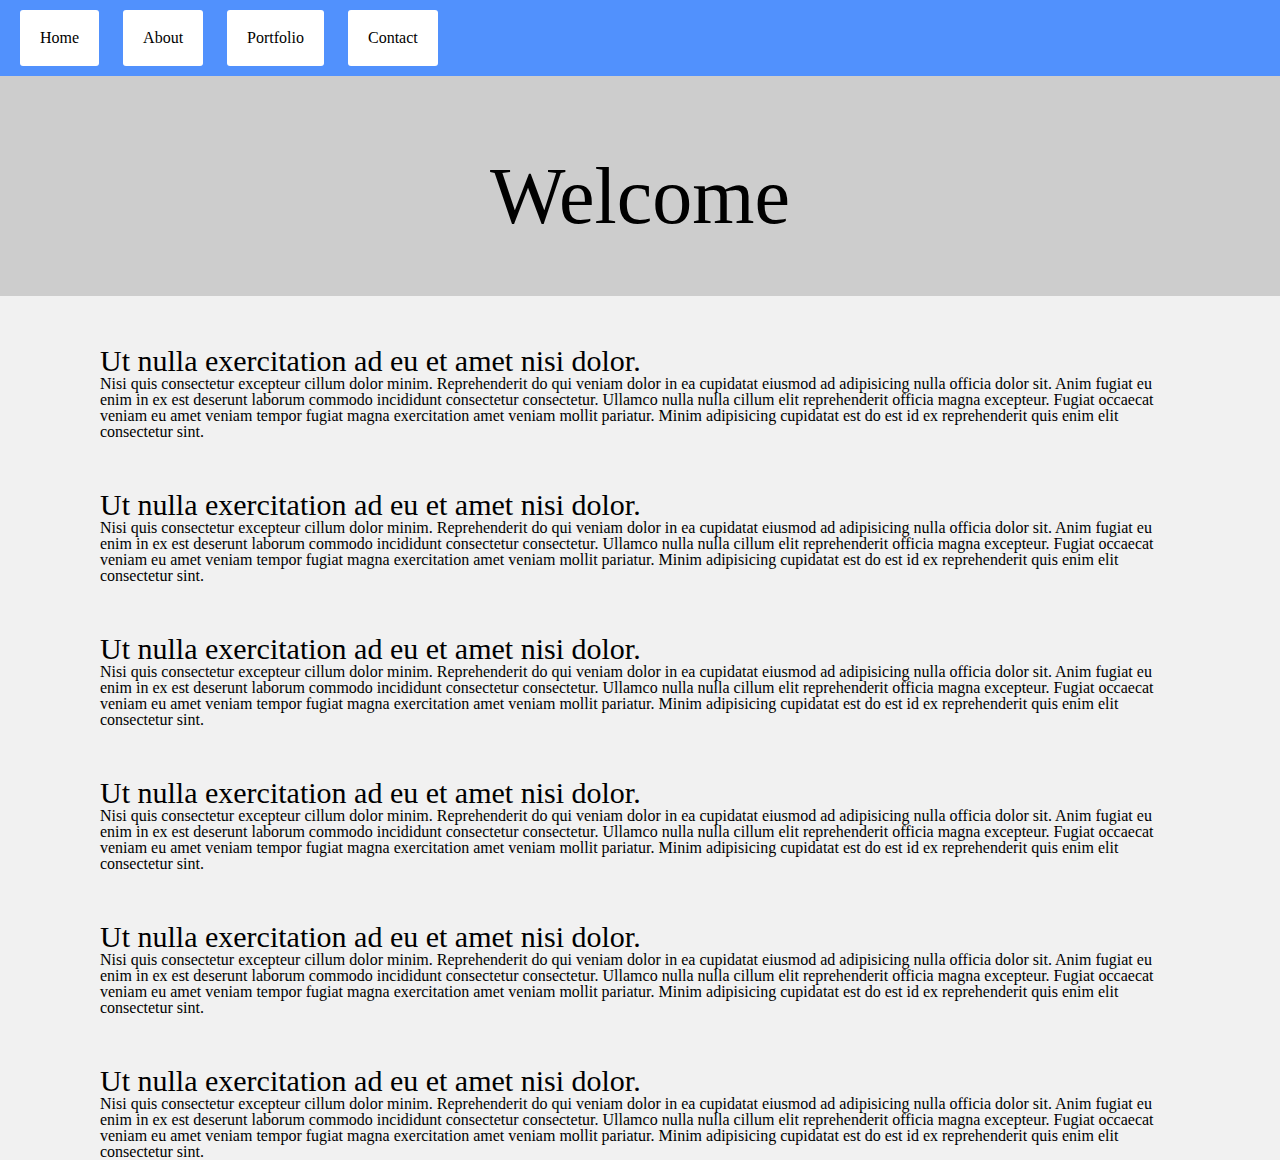
<file: htmlCss/Lesson 3/01-Stu_ReviewActivity/Solved/index.html>
<!DOCTYPE html>
<html lang="en">

<head>
  <meta charset="UTF-8">
  <title>CSS Review</title>
  <link rel="stylesheet" href="reset.css">
  <link rel="stylesheet" href="styles.css">
</head>

<body>

  <div class="container">
    <nav class="navbar">
      <ul>
        <li>
          <a href="#">Home</a>
        </li>
        <li>
          <a href="#">About</a>
        </li>
        <li>
          <a href="#">Portfolio</a>
        </li>
        <li>
          <a href="#">Contact</a>
        </li>
      </ul>
    </nav>
    <header class="header">
      <h1>Welcome</h1>
    </header>
    <main>
      <section class="posts">
        <article class="post">
          <h3>Ut nulla exercitation ad eu et amet nisi dolor.</h3>
          <p>Nisi quis consectetur excepteur cillum dolor minim. Reprehenderit do qui veniam dolor in ea cupidatat eiusmod ad adipisicing nulla officia dolor sit. Anim fugiat eu enim in ex est deserunt laborum commodo incididunt consectetur consectetur.
            Ullamco nulla nulla cillum elit reprehenderit officia magna excepteur. Fugiat occaecat veniam eu amet veniam tempor fugiat magna exercitation amet veniam mollit pariatur. Minim adipisicing cupidatat est do est id ex reprehenderit quis enim
            elit consectetur sint.
          </p>
        </article>
        <article class="post">
          <h3>Ut nulla exercitation ad eu et amet nisi dolor.</h3>
          <p>Nisi quis consectetur excepteur cillum dolor minim. Reprehenderit do qui veniam dolor in ea cupidatat eiusmod ad adipisicing nulla officia dolor sit. Anim fugiat eu enim in ex est deserunt laborum commodo incididunt consectetur consectetur.
            Ullamco nulla nulla cillum elit reprehenderit officia magna excepteur. Fugiat occaecat veniam eu amet veniam tempor fugiat magna exercitation amet veniam mollit pariatur. Minim adipisicing cupidatat est do est id ex reprehenderit quis enim
            elit consectetur sint.
          </p>
        </article>
        <article class="post">
          <h3>Ut nulla exercitation ad eu et amet nisi dolor.</h3>
          <p>Nisi quis consectetur excepteur cillum dolor minim. Reprehenderit do qui veniam dolor in ea cupidatat eiusmod ad adipisicing nulla officia dolor sit. Anim fugiat eu enim in ex est deserunt laborum commodo incididunt consectetur consectetur.
            Ullamco nulla nulla cillum elit reprehenderit officia magna excepteur. Fugiat occaecat veniam eu amet veniam tempor fugiat magna exercitation amet veniam mollit pariatur. Minim adipisicing cupidatat est do est id ex reprehenderit quis enim
            elit consectetur sint.
          </p>
        </article>
        <article class="post">
          <h3>Ut nulla exercitation ad eu et amet nisi dolor.</h3>
          <p>Nisi quis consectetur excepteur cillum dolor minim. Reprehenderit do qui veniam dolor in ea cupidatat eiusmod ad adipisicing nulla officia dolor sit. Anim fugiat eu enim in ex est deserunt laborum commodo incididunt consectetur consectetur.
            Ullamco nulla nulla cillum elit reprehenderit officia magna excepteur. Fugiat occaecat veniam eu amet veniam tempor fugiat magna exercitation amet veniam mollit pariatur. Minim adipisicing cupidatat est do est id ex reprehenderit quis enim
            elit consectetur sint.
          </p>
        </article>
        <article class="post">
          <h3>Ut nulla exercitation ad eu et amet nisi dolor.</h3>
          <p>Nisi quis consectetur excepteur cillum dolor minim. Reprehenderit do qui veniam dolor in ea cupidatat eiusmod ad adipisicing nulla officia dolor sit. Anim fugiat eu enim in ex est deserunt laborum commodo incididunt consectetur consectetur.
            Ullamco nulla nulla cillum elit reprehenderit officia magna excepteur. Fugiat occaecat veniam eu amet veniam tempor fugiat magna exercitation amet veniam mollit pariatur. Minim adipisicing cupidatat est do est id ex reprehenderit quis enim
            elit consectetur sint.
          </p>
        </article>
        <article class="post">
          <h3>Ut nulla exercitation ad eu et amet nisi dolor.</h3>
          <p>Nisi quis consectetur excepteur cillum dolor minim. Reprehenderit do qui veniam dolor in ea cupidatat eiusmod ad adipisicing nulla officia dolor sit. Anim fugiat eu enim in ex est deserunt laborum commodo incididunt consectetur consectetur.
            Ullamco nulla nulla cillum elit reprehenderit officia magna excepteur. Fugiat occaecat veniam eu amet veniam tempor fugiat magna exercitation amet veniam mollit pariatur. Minim adipisicing cupidatat est do est id ex reprehenderit quis enim
            elit consectetur sint.
          </p>
        </article>
      </section>
    </main>
  </div>
  
</body>

</html>
</file>
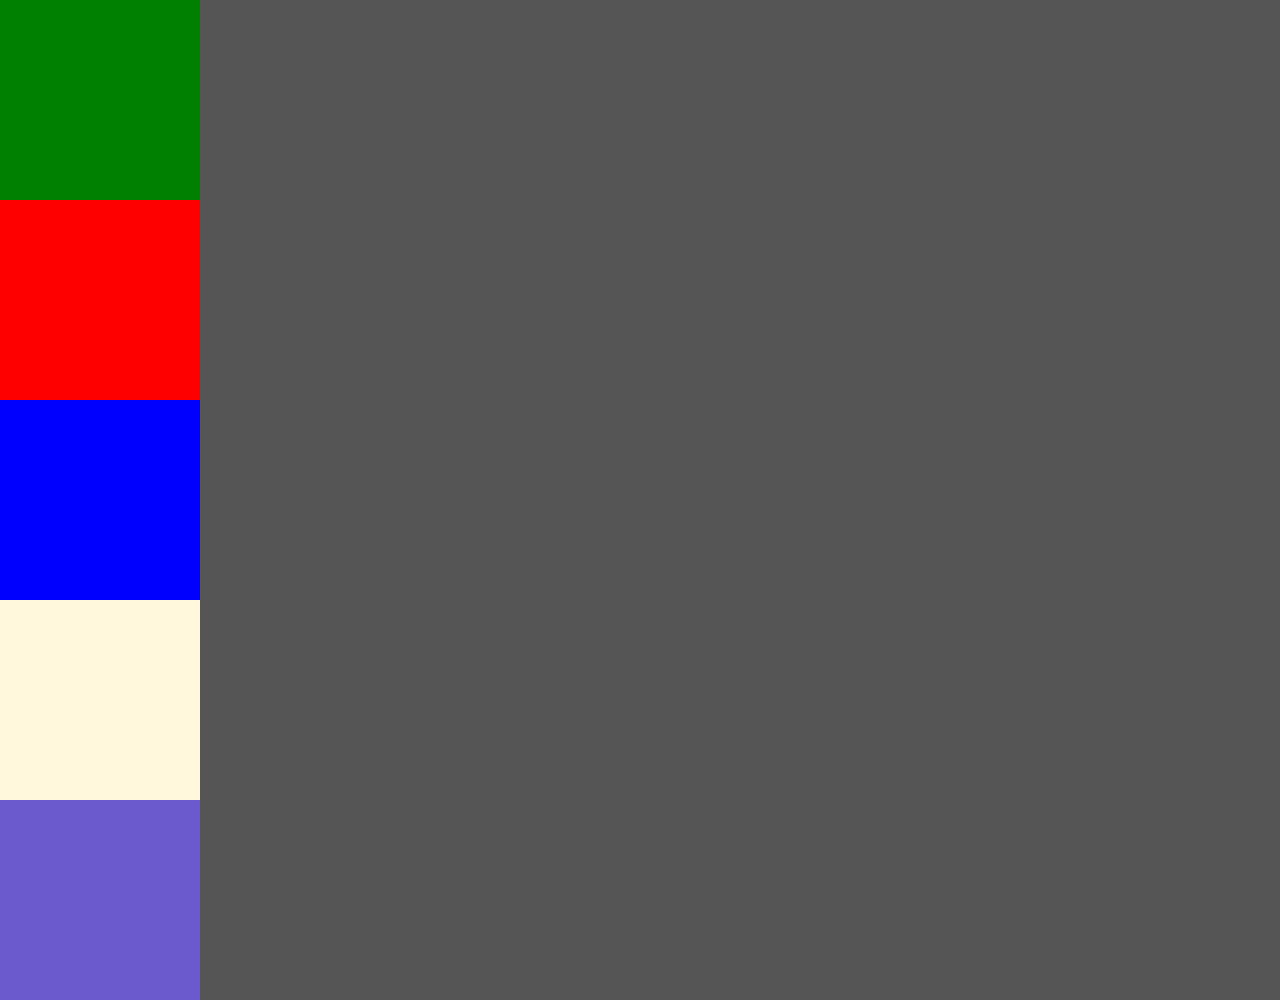
<file: htmlCss/Lesson 3/03-Ins_MediaQueries/Solved/index.html>
<!DOCTYPE html>
<html lang="en">
<head>
  <meta charset="UTF-8">
  <title>Media Query Example</title>
  <link rel="stylesheet" href="reset.css">
  <link rel="stylesheet" href="styles.css">
</head>
<body>

<!--Giving each div a different class in order to apply styles to them-->
  <div class="box box-1"></div>
  <div class="box box-2"></div>
  <div class="box box-3"></div>
  <div class="box box-4"></div>
  <div class="box box-5"></div>

</body>
</html>
</file>
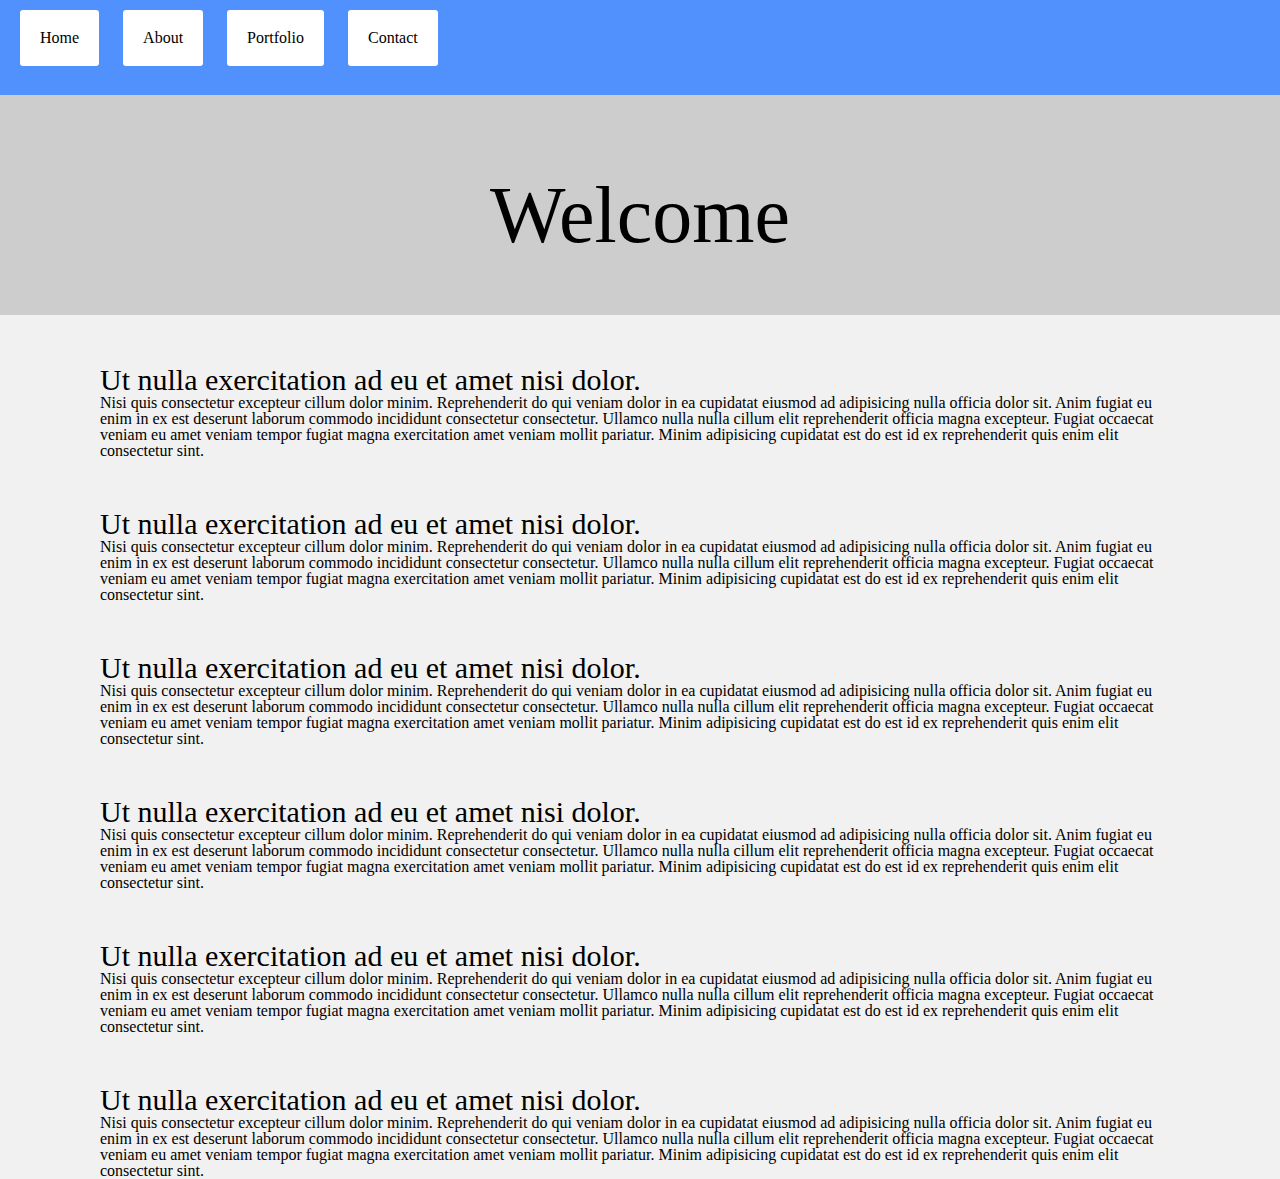
<file: htmlCss/Lesson 3/04-Stu_MediaQueries/Solved/index.html>
<!DOCTYPE html>
<html lang="en">

<head>
  <meta charset="UTF-8">
  <title>CSS Review</title>
  <link rel="stylesheet" href="reset.css">
  <link rel="stylesheet" href="styles.css">
</head>

<body>

  <div class="container">
    <nav class="navbar">
      <ul>
        <li>
          <a href="#">Home</a>
        </li>
        <li>
          <a href="#">About</a>
        </li>
        <li>
          <a href="#">Portfolio</a>
        </li>
        <li>
          <a href="#">Contact</a>
        </li>
      </ul>
      <select id="nav-select">
        <option value="home">Home</option>
        <option value="about">About</option>
        <option value="portfolio">Portfolio</option>
        <option value="contact">Contact</option>
      </select>
      <div class="clearfix"></div>
    </nav>
    <header class="header">
      <h1>Welcome</h1>
    </header>
    <main>
      <section class="posts">
        <article class="post">
          <h3>Ut nulla exercitation ad eu et amet nisi dolor.</h3>
          <p>Nisi quis consectetur excepteur cillum dolor minim. Reprehenderit do qui veniam dolor in ea cupidatat eiusmod ad adipisicing nulla officia dolor sit. Anim fugiat eu enim in ex est deserunt laborum commodo incididunt consectetur consectetur.
            Ullamco nulla nulla cillum elit reprehenderit officia magna excepteur. Fugiat occaecat veniam eu amet veniam tempor fugiat magna exercitation amet veniam mollit pariatur. Minim adipisicing cupidatat est do est id ex reprehenderit quis enim
            elit consectetur sint.
          </p>
        </article>
        <article class="post">
          <h3>Ut nulla exercitation ad eu et amet nisi dolor.</h3>
          <p>Nisi quis consectetur excepteur cillum dolor minim. Reprehenderit do qui veniam dolor in ea cupidatat eiusmod ad adipisicing nulla officia dolor sit. Anim fugiat eu enim in ex est deserunt laborum commodo incididunt consectetur consectetur.
            Ullamco nulla nulla cillum elit reprehenderit officia magna excepteur. Fugiat occaecat veniam eu amet veniam tempor fugiat magna exercitation amet veniam mollit pariatur. Minim adipisicing cupidatat est do est id ex reprehenderit quis enim
            elit consectetur sint.
          </p>
        </article>
        <article class="post">
          <h3>Ut nulla exercitation ad eu et amet nisi dolor.</h3>
          <p>Nisi quis consectetur excepteur cillum dolor minim. Reprehenderit do qui veniam dolor in ea cupidatat eiusmod ad adipisicing nulla officia dolor sit. Anim fugiat eu enim in ex est deserunt laborum commodo incididunt consectetur consectetur.
            Ullamco nulla nulla cillum elit reprehenderit officia magna excepteur. Fugiat occaecat veniam eu amet veniam tempor fugiat magna exercitation amet veniam mollit pariatur. Minim adipisicing cupidatat est do est id ex reprehenderit quis enim
            elit consectetur sint.
          </p>
        </article>
        <article class="post">
          <h3>Ut nulla exercitation ad eu et amet nisi dolor.</h3>
          <p>Nisi quis consectetur excepteur cillum dolor minim. Reprehenderit do qui veniam dolor in ea cupidatat eiusmod ad adipisicing nulla officia dolor sit. Anim fugiat eu enim in ex est deserunt laborum commodo incididunt consectetur consectetur.
            Ullamco nulla nulla cillum elit reprehenderit officia magna excepteur. Fugiat occaecat veniam eu amet veniam tempor fugiat magna exercitation amet veniam mollit pariatur. Minim adipisicing cupidatat est do est id ex reprehenderit quis enim
            elit consectetur sint.
          </p>
        </article>
        <article class="post">
          <h3>Ut nulla exercitation ad eu et amet nisi dolor.</h3>
          <p>Nisi quis consectetur excepteur cillum dolor minim. Reprehenderit do qui veniam dolor in ea cupidatat eiusmod ad adipisicing nulla officia dolor sit. Anim fugiat eu enim in ex est deserunt laborum commodo incididunt consectetur consectetur.
            Ullamco nulla nulla cillum elit reprehenderit officia magna excepteur. Fugiat occaecat veniam eu amet veniam tempor fugiat magna exercitation amet veniam mollit pariatur. Minim adipisicing cupidatat est do est id ex reprehenderit quis enim
            elit consectetur sint.
          </p>
        </article>
        <article class="post">
          <h3>Ut nulla exercitation ad eu et amet nisi dolor.</h3>
          <p>Nisi quis consectetur excepteur cillum dolor minim. Reprehenderit do qui veniam dolor in ea cupidatat eiusmod ad adipisicing nulla officia dolor sit. Anim fugiat eu enim in ex est deserunt laborum commodo incididunt consectetur consectetur.
            Ullamco nulla nulla cillum elit reprehenderit officia magna excepteur. Fugiat occaecat veniam eu amet veniam tempor fugiat magna exercitation amet veniam mollit pariatur. Minim adipisicing cupidatat est do est id ex reprehenderit quis enim
            elit consectetur sint.
          </p>
        </article>
      </section>
    </main>
  </div>

</body>

</html>
</file>
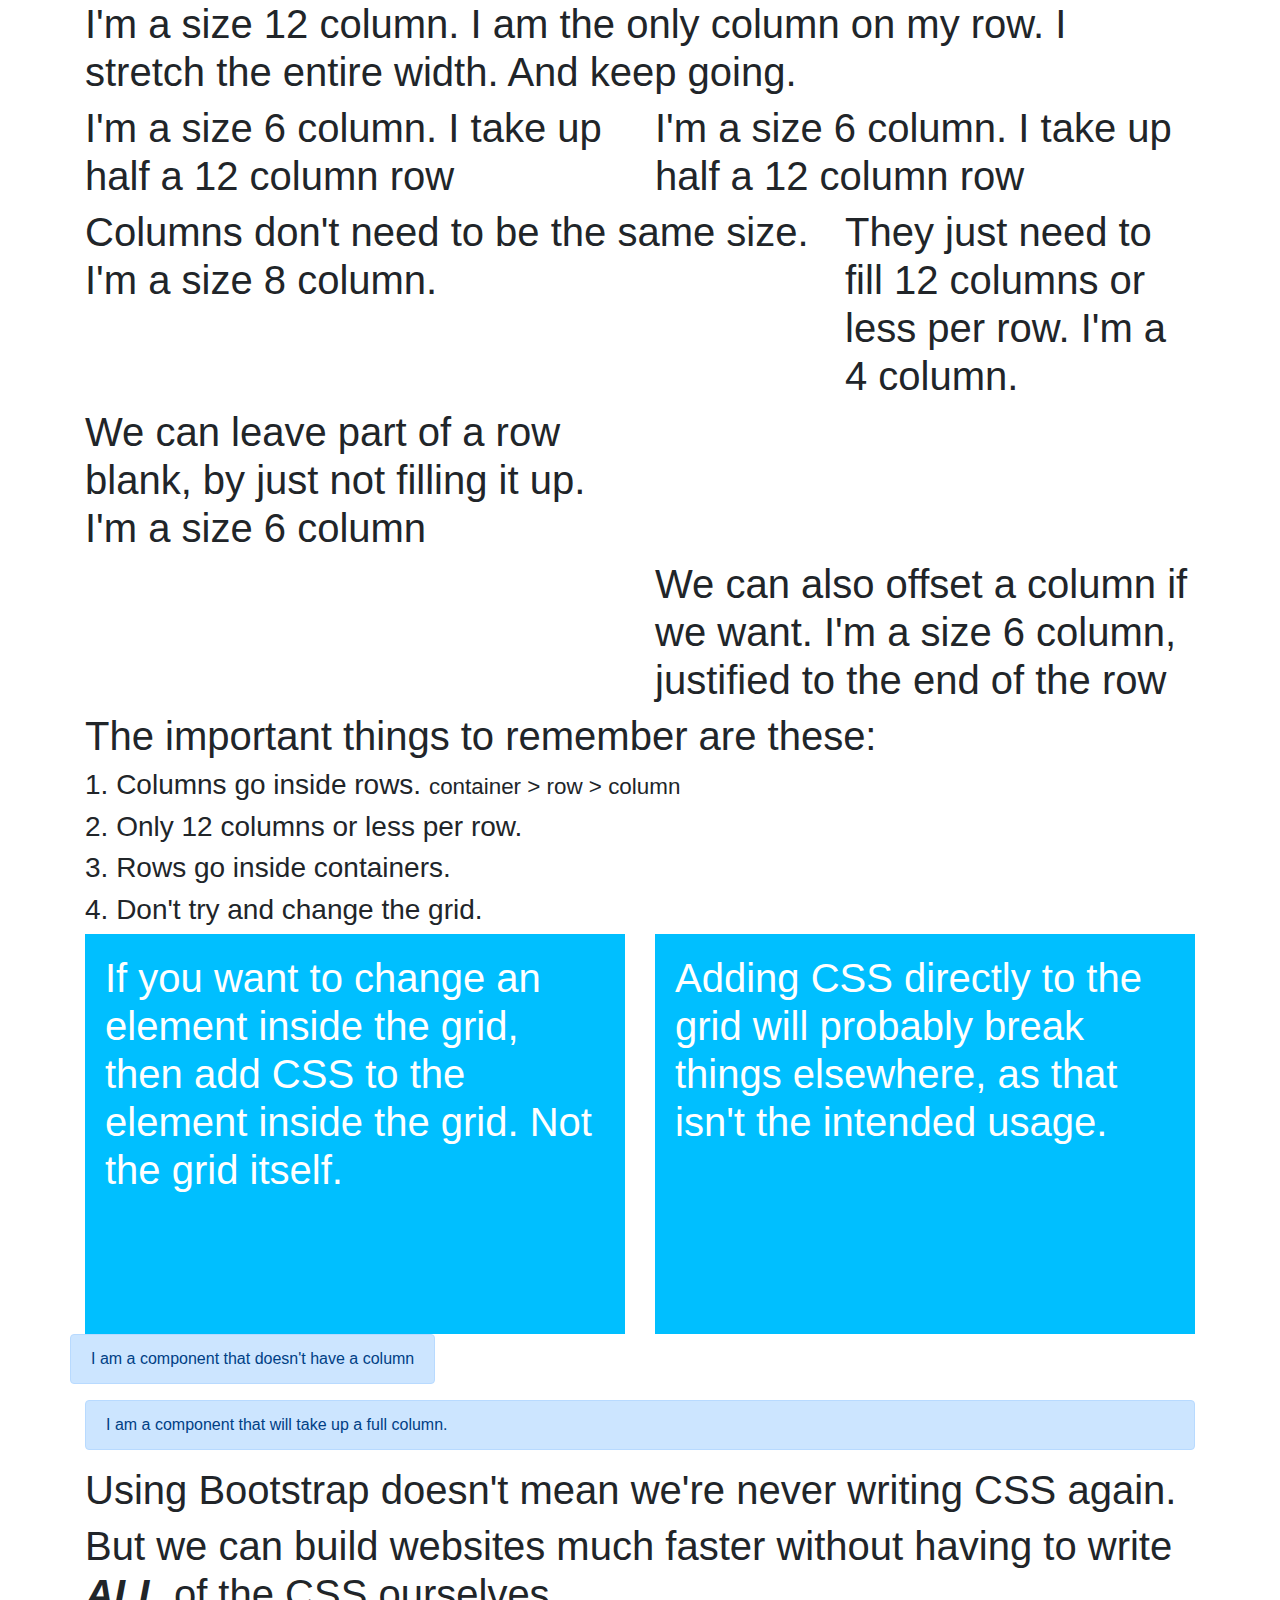
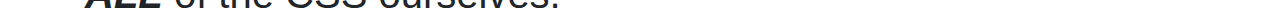
<file: htmlCss/Lesson 3/05-Ins_BootstrapDemo/Solved/index.html>
<!DOCTYPE html>
<html lang="en-us">

<head>

  <meta charset="UTF-8">
  <title>Bootstrap Demo</title>

  <!-- Bring in our bootstrap stylesheet -->
  <link rel="stylesheet" href="https://stackpath.bootstrapcdn.com/bootstrap/4.3.1/css/bootstrap.min.css" integrity="sha384-ggOyR0iXCbMQv3Xipma34MD+dH/1fQ784/j6cY/iJTQUOhcWr7x9JvoRxT2MZw1T" crossorigin="anonymous">  <link rel="stylesheet" href="style.css">

  <link rel="stylesheet" href="style.css">
</head>

<body>

  <!-- Our rows function in containers (grid created). -->
  <div class="container">

    <!-- Our columns function in rows. -->
    <div class="row">

      <!-- Columns have 12 areas of width to work with. -->

      <!-- One third of screen (4/12) -->
      <div class="col-md-4">
        <!-- This is column 1 of 3 -->
      </div>

      <!-- One third of screen (4/12) -->
      <div class="col-md-4">
        <!-- This is column 2 of 3 -->
      </div>

      <!-- One third of screen (4/12) -->
      <div class="col-md-4">

        <!-- This is column 3 of 3 -->
      </div>

      <!-- Columns float left, so all adjacent rows will appear next to each other (as long as not all space gets taken up) -->
    </div>

  </div>


  <!-- Creates the Overall Grid -->
  <div class="container">

    <!-- First Row -->
    <div class="row">

      <!-- First (and only column) -->
      <div class="col-md-12">
        <h1>I'm a size 12 column. I am the only column on my row. I stretch the entire width. And keep going.</h1>
      </div>
    </div>

    <!-- Second Row -->
    <div class="row">

      <!-- First of two columns -->
      <div class="col-md-6">
        <h1>I'm a size 6 column. I take up half a 12 column row</h1>
      </div>

      <!-- Second of two columns -->
      <div class="col-md-6">
        <h1>I'm a size 6 column. I take up half a 12 column row</h1>
      </div>
    </div>

    <!--Third Row-->
    <div class="row">
      <!--First of Two Columns-->
      <div class="col-md-8">
        <h1>Columns don't need to be the same size. I'm a size 8 column.</h1>
      </div>
      <!--Second of Two Columns-->
      <div class="col-md-4">
        <h1>They just need to fill 12 columns or less per row. I'm a 4 column.</h1>
      </div>
    </div>

    <!--Fourth Row-->
    <div class="row">
      <!--First and Only Column in this Row-->
      <div class="col-md-6">
        <h1>We can leave part of a row blank, by just not filling it up. I'm a size 6 column</h1>
      </div>
    </div>

    <!--Fifth Row-->
    <div class="row justify-content-end">
      <!--First and Only Column in this Row-->
      <!--Notice how horizontally aligned this column to the right-->
      <div class="col-md-6">
        <h1>We can also offset a column if we want. I'm a size 6 column, justified to the end of the row</h1>
      </div>
    </div>

    <!--Sixth Row-->
    <div class="row">
      <!--First and Only Column in this Row-->
      <div class="col-md-12">
        <h1>The important things to remember are these:</h1>
        <h3>1. Columns go inside rows. <small>container &gt; row &gt; column</small></h3>
        <h3>2. Only 12 columns or less per row.</h3>
        <h3>3. Rows go inside containers.</h3>
        <h3>4. Don't try and change the grid.</h3>
      </div>
    </div>

    <!--Seventh Row-->
    <div class="row">
      <!--First Column in this Row-->
      <div class="col-md-6">
        <div class="box">
          <h1>If you want to change an element inside the grid, then add CSS to the element inside the grid. Not the grid itself.</h1>
        </div>
      </div>

      <!--Second Column in this Row-->
      <div class="col-md-6">
        <div class="box">
          <h1>Adding CSS directly to the grid will probably break things elsewhere, as that isn't the intended usage.</h1>
        </div>
      </div>
    </div>

    <!--Eighth Row-->
    <div class="row">
      <div class="alert alert-primary" role="alert">
        I am a component that doesn't have a column
      </div>
    </div>

    <div class="row">
      <div class="col">
        <div class="alert alert-primary" role="alert">
          I am a component that will take up a full column.
        </div>
    </div>

    </div>

    <!--Ninth Row-->
    <div class="row">
      <!--First and Only Column in this Row-->
      <div class="col-md-12">
        <h1>Using Bootstrap doesn't mean we're never writing CSS again.</h1>
        <h1>But we can build websites much faster without having to write <strong><i>ALL</i></strong> of the CSS ourselves.</h1>
      </div>
    </div>

  </div>

</body>

</html>
</file>
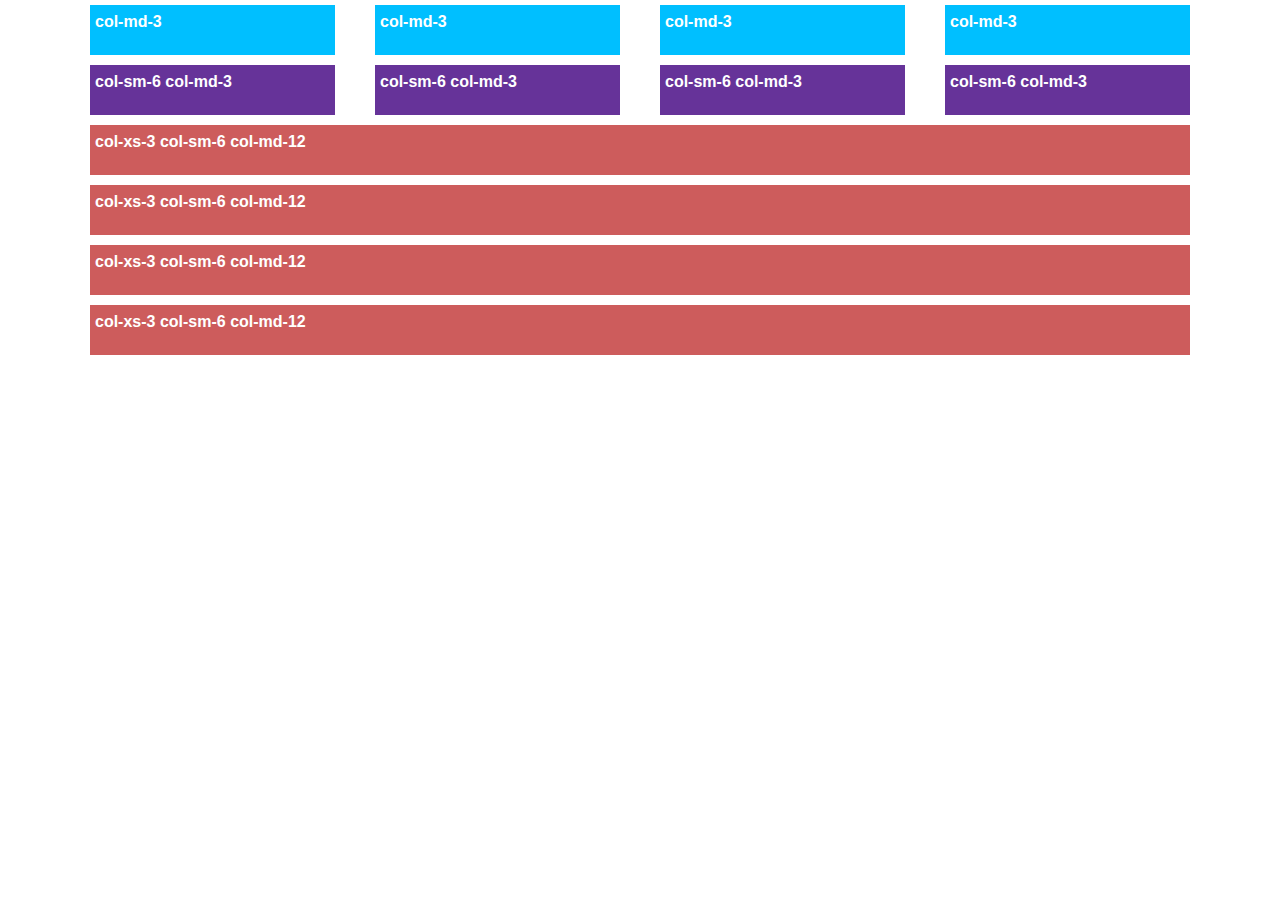
<file: htmlCss/Lesson 3/08-Ins_ResponsiveCols/Solved/index.html>
<!DOCTYPE html>
<html lang="en">

<head>
  <meta charset="UTF-8">
  <title>Responsive Columns</title>
  <link rel="stylesheet" href="https://stackpath.bootstrapcdn.com/bootstrap/4.3.1/css/bootstrap.min.css" integrity="sha384-ggOyR0iXCbMQv3Xipma34MD+dH/1fQ784/j6cY/iJTQUOhcWr7x9JvoRxT2MZw1T" crossorigin="anonymous">
  <link rel="stylesheet" href="style.css">
</head>

<body>

  <div class="container">
    <!--Normally these medium columns go full wide on small screen sizes-->
    <div class="row">
      <div class="col-md-3">
        <div class="box skyblue">col-md-3</div>
      </div>
      <div class="col-md-3">
        <div class="box skyblue">col-md-3</div>
      </div>
      <div class="col-md-3">
        <div class="box skyblue">col-md-3</div>
      </div>
      <div class="col-md-3">
        <div class="box skyblue">col-md-3</div>
      </div>
    </div>

    <!--These col-md-3 columns go half wide when on a small screen and full on extra small-->
    <div class="row">
      <div class="col-sm-6 col-md-3">
        <div class="box purple">col-sm-6 col-md-3</div>
      </div>
      <div class="col-sm-6 col-md-3">
        <div class="box purple">col-sm-6 col-md-3</div>
      </div>
      <div class="col-sm-6 col-md-3">
        <div class="box purple">col-sm-6 col-md-3</div>
      </div>
      <div class="col-sm-6 col-md-3">
        <div class="box purple">col-sm-6 col-md-3</div>
      </div>
    </div>
<!--
    These are full wide on a medium screen, half wide on a small screen, 1/4 wide on an extra small screen-->
    <div class="row">
      <div class="col-3 col-sm-6 col-md-12">
        <div class="box red">col-xs-3 col-sm-6 col-md-12</div>
      </div>
      <div class="col-3 col-sm-6 col-md-12">
        <div class="box red">col-xs-3 col-sm-6 col-md-12</div>
      </div>
      <div class="col-3 col-sm-6 col-md-12">
        <div class="box red">col-xs-3 col-sm-6 col-md-12</div>
      </div>
      <div class="col-3 col-sm-6 col-md-12">
        <div class="box red">col-xs-3 col-sm-6 col-md-12</div>
      </div>
    </div>
  </div>

</body>

</html>
</file>
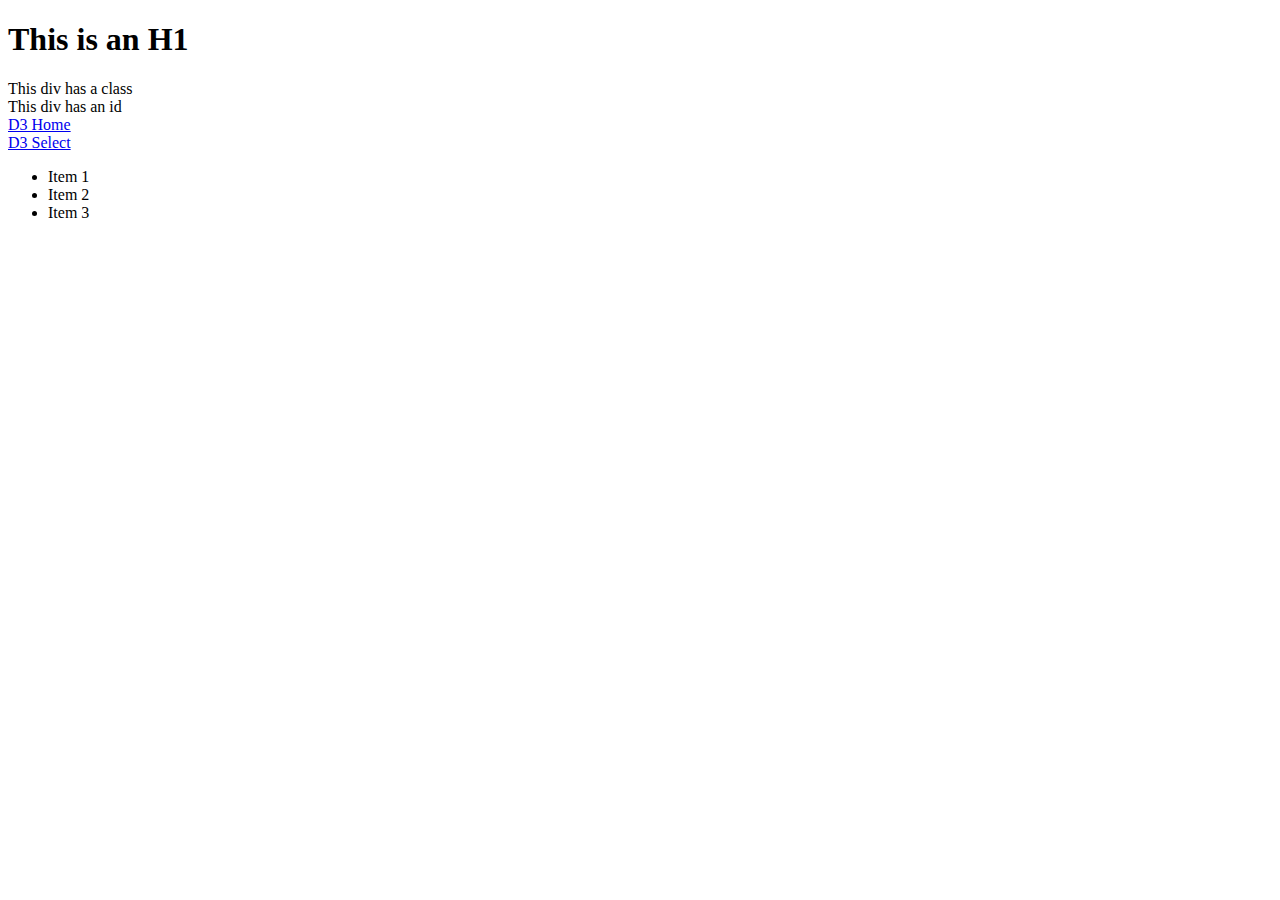
<file: JavaScript/3/01-Evr_D3_Select/Solved/index.html>
<!DOCTYPE html>
<html lang="en">

<head>
  <meta charset="UTF-8">
  <meta name="viewport" content="width=device-width, initial-scale=1.0">
  <meta http-equiv="X-UA-Compatible" content="ie=edge">
  <title>D3 Select</title>
  <script src="https://d3js.org/d3.v5.min.js"></script>

</head>

<body>
  <h1>This is an H1</h1>
  <div class="text1">This div has a class</div>
  <div id="text2">This div has an id</div>
  <div class="my-link">
    <a href="https://github.com/d3/d3-selection">D3 Home</a>
  </div>

  <div class="deeplink">
    <div class="outer">
      <div class="inner">
        <a href="https://github.com/d3/d3-selection">D3 Select</a>
      </div>
    </div>
  </div>

  <ul>
    <li>Item 1</li>
    <li>Item 2</li>
    <li>Item 3</li>
  </ul>
</body>
<script src="static/js/index.js"></script>

</html>
</file>
<file: htmlCss/Lesson 3/01-Stu_ReviewActivity/Solved/styles.css>
/* Giving the body the specified background color, adding font sizes for the h1 and h3 elements we'll be using */
body {
  background: #f1f1f1;
}

h1 {
  font-size: 80px;
}

h3 {
  font-size: 30px;
}

/* Giving our navbar some padding and a background color */
.navbar {
  padding: 10px;
  background: #5191fd;
}

/* Making our navbar li's inline-block elements this makes it so we can have multiple on the same line. Floats could have been used too */
.navbar li {
  display: inline-block;
  padding: 20px;
  margin-right: 10px;
  margin-left: 10px;
  cursor: pointer;
  background: #fff;
  border-radius: 3px;
}

/* Getting rid of the default link styles here */
.navbar li a {
  color: #000;
  text-decoration: none;
}

/* Styling the header, giving it a height, a background color, and some top padding */
.header {
  height: 200px;
  padding-top: 20px;
  background: #cdcdcd;
}

/* Centering our h1 tag inside our header, giving it a little padding, removing its margin */
.header h1 {
  padding: 60px;
  margin: 0;
  color: #000;
  text-align: center;
}

/* Giving the .post element margin on 3 sides */
.post {
  margin-top: 50px;
  margin-right: 100px;
  margin-left: 100px;
}
</file>
<file: htmlCss/Lesson 3/03-Ins_MediaQueries/Solved/styles.css>
/* giving the body a dark background to better see the bright colored boxes */
body {
  background: #555;
}

/* every box is this size */
.box {
  width: 200px;
  height: 200px;
}

/* Every individual box is a different color */
.box-1 {
  background: green;
}

.box-2 {
  background: red;
}

.box-3 {
  background: blue;
}

.box-4 {
  background: cornsilk;
}

.box-5 {
  background: slateblue;
}

/* Here we also make the browser responsive with media */
/* Here we define some styles that will ONLY be applied at screen sizes below 480 pixels */
@media (max-width: 680px) {
  .box-1 {
    background: purple;
  }

  .box-2 {
  background: yellow;
  width: 200px;
  height: 200px;
  border-radius: 50%;
  border: solid 2px black;
  }

  .box-3 {
    display: none;
  }

  .box-4 {
    transform: rotate(360deg);
    transition: transform 0.5s ease-in;
  }

  .box-5 {
    width: 0;
    height: 0;
    border-left: 50px solid transparent;
    border-right: 50px solid transparent;
    border-bottom: 100px solid red;
    background: none;
    margin-left: 300px;
  } 
}
</file>
<file: htmlCss/Lesson 3/04-Stu_MediaQueries/Solved/styles.css>
/* Giving the body the specified background color, adding font sizes for the h1 and h3 elements we'll be using */
body {
  background: #f1f1f1;
}

h1 {
  font-size: 80px;
}

h3 {
  font-size: 30px;
}

/* Giving our navbar some padding and a background color */
.navbar {
  padding: 10px;
  background: #5191fd;
}

/* Making our navbar li's inline-block elements this makes it so we can have multiple on the same line. Floats could have been used too */
.navbar li {
  display: inline-block;
  padding: 20px;
  margin-right: 10px;
  margin-left: 10px;
  cursor: pointer;
  background: #fff;
  border-radius: 3px;
}

/* Getting rid of the default link styles here */
.navbar li a {
  color: #000;
  text-decoration: none;
}

/* Styling the header, giving it a height, a background color, and some top padding */
.header {
  height: 200px;
  padding-top: 20px;
  background: #cdcdcd;
}

/* Centering our h1 tag inside our header, giving it a little padding, removing its margin */
.header h1 {
  padding: 60px;
  margin: 0;
  color: #000;
  text-align: center;
}

/* Giving the .post element margin on 3 sides */
.post {
  margin-top: 50px;
  margin-right: 100px;
  margin-left: 100px;
}

#nav-select {
  visibility: hidden;
}

/* Adding media queries to show the drop-down, and hide the navbar when the screen is smaller than 480 pixels */
@media (max-width: 480px) {
  .navbar li {
    padding: 10px;
  }

  .post {
    margin-right: 30px;
    margin-left: 30px;
  }

  .navbar ul {
    visibility: hidden;
  }

  #nav-select {
    visibility: visible;
  }
}
</file>
<file: htmlCss/Lesson 3/05-Ins_BootstrapDemo/Solved/style.css>
.box {
  height: 400px;
  padding: 20px;
  color: #fff;
  background: deepskyblue;
}

.margin-top-80 {
  margin-top: 80px;
}
</file>
<file: htmlCss/Lesson 3/08-Ins_ResponsiveCols/Solved/style.css>
.box {
  min-height: 50px;
  padding: 5px;
  margin: 5px;
  font-weight: 800;
  color: #fff;
}

.skyblue {
  background: deepskyblue;
}

.purple {
  background: rebeccapurple;
}

.red {
  background: indianred;
}
</file>
